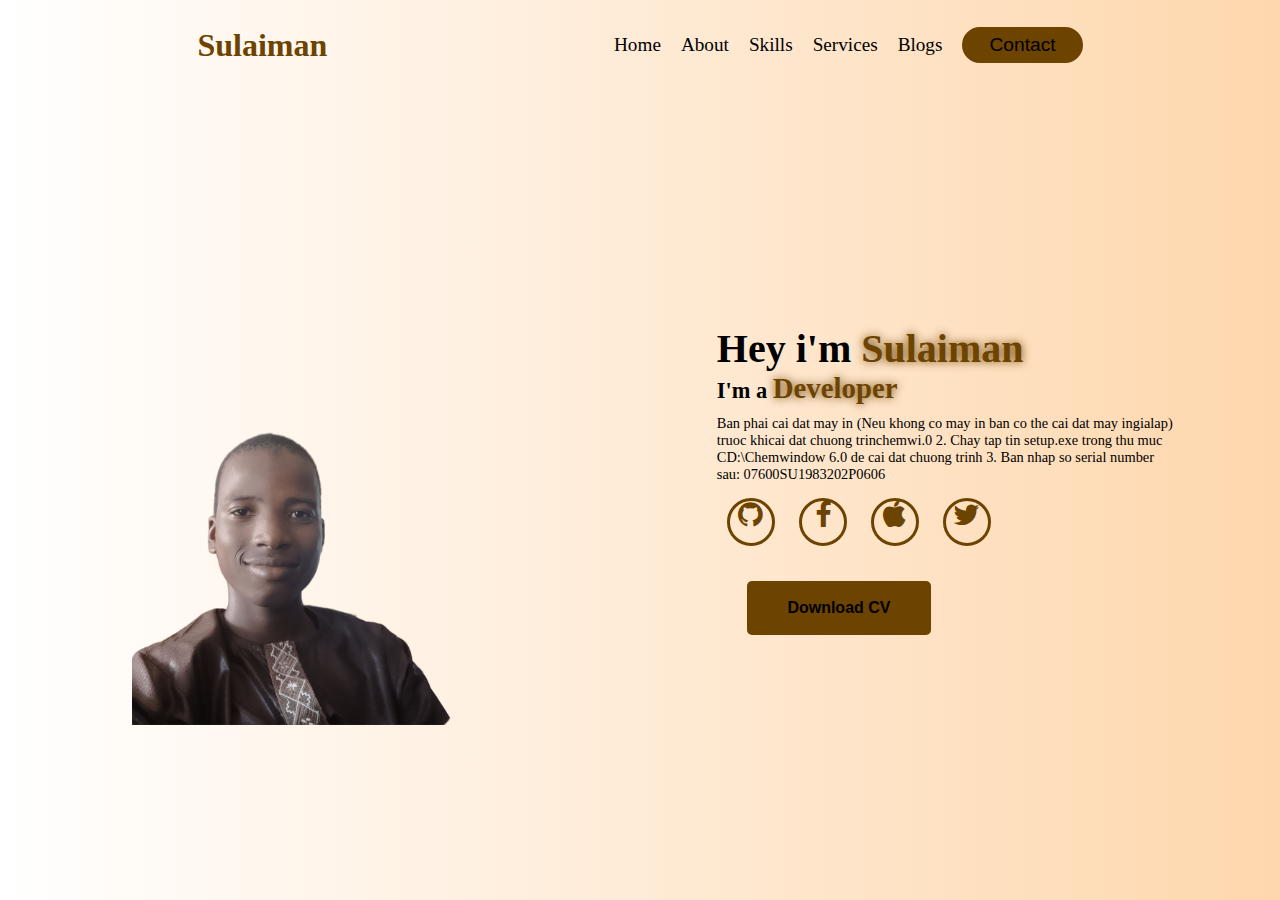
<file: potporlio/index.html>
<html>
<head>
<title>Sulaiman Portfolio</title>
<link rel="stylesheet" href="style1.css">
<link rel="stylesheet" href="https://cdnjs.cloudflare.com/ajax/libs/font-awesome/4.7.0/css/font-awesome.min.css">
</head>
<body>
  <div class="con">
<nav>
<div class="nav-container">
<div class="logo">
 <span>Sulaiman</span>
</div>
<div class="links">
     <div class="link"><a href="#">Home</a></div>
     <div class="link"><a href="#">About</a></div>
     <div class="link"><a href="#">Skills</a></div>
     <div class="link"><a href="#">Services</a></div>
	 <div class="link"><a href="#">Blogs</a></div>
	 <div class="link contact-btn"><button><a href="#">Contact</a></button></div>
</div>
</div>
</nav>

<section>
<div class="main-container">
   <div class="image">
       <img src="me.png" width="15%">
   </div>
   
  <div class="content">
    <h1> Hey i'm <span>Sulaiman</span></h1>
	<div class="typewriter">I'm a <span>Developer</span></div>
	<p>Ban phai cai dat may in (Neu khong co may in ban co the cai dat may ingialap) truoc khicai dat chuong trinchemwi.0
2. Chay tap tin setup.exe trong thu muc CD:\Chemwindow 6.0 de cai dat chuong trinh
3. Ban nhap so serial number sau: 07600SU1983202P0606</p>
	<div class="social-links">
	  <div class="h">
      <a href="#"><i class="fa fa-github"></i></a>
      <a href="#"><i class="fa fa-facebook"></i></a>
	  <a href="#"><i class="fa fa-apple"></i></a>
	  <a href="#"><i class="fa fa-twitter"></i></a>
	  </div>
    </div>
	<div class="btn">
	<button>Download CV</button>
	</div>
 </div>
</div>
</section>
</div>
</body>
</html>
</file>
<file: potporlio/style1.css>
*{
padding:0;
margin:0;
box-sizing:border-box;
}
body{
width:100%;
height:100vh;
overflow:hidden;
background:linear-gradient(to right, rgb(255, 255, 255), rgb(254, 215, 173));
}
.con{
  max-width: 1200px;
  width: 90%;
  margin: auto;
}

nav{
width:100%;
height:10vh;
position:sticky;
}
.nav-container{
width:100%;
height:100%;
display:flex;
justify-content:space-around;
align-items:center;
}
.logo{
color:black;
font-size:2rem;
font-weight:bolder;
}
.logo span{
 color: rgb(109, 67, 0);
  text-shadow: 0 0 10px rgb (109, 67, 0);
}
.nav-container .links{
display:flex;
align-items:center;
}
.nav-container .link {
margin-left:20px;
}
.nav-container .links a{
position: relative;
font-size: 1.2rem;
color: black;
text-decoration:none;
font-weight: 500;
transform: 0.3s linear;
}

.nav-container .links  a::after{
position: absolute;
content: "";
bottom: -3px;
left: 0;
width:0%;
height: 3px;
background-color:  rgb(109, 67, 0);
transition: 0.2s linear;
}
.nav-container .links a:hover::after{
width:100%;
}
.nav-container  .contact-btn button{
background-color:rgb(109, 67, 0);
padding:5px 25px;
border-radius:20px;
border: 2px solid rgb(109, 67, 0);
}
.contact-btn button:hover{
background-color:white;
color:rgb(109, 67, 0) ;
}

.link .contact-btn a{
color: rgb(255, 255, 255);
}

.nav-container .links a:hover{
color: rgb(109, 67, 0);
}
section{
height:90vh;
width:100%;
}
.main-container{
width:100%;
height:100%;
display:flex;
justify-content:space-evenly;
align-items:center;
}
.main-container .image{
z-index:-1;
width:50%;

}
.main-container .image img{
width:60%;
margin-left:30px;
}
.main-container .content{
color:black;
width:40%;
min-height:100px;
}
.content h1{
font-size:2.5rem;
}
.content h1 span{
color:rgb(109, 67, 0);
text-shadow:0 0 10px rgb(109, 67, 0);
}
.content .typewriter{
font-weight:600;
font-size:1.4rem;
}
.content .typewriter span{
color:rgb(109, 67, 0);
font-size:1.8rem;
text-shadow:0 0 10px rgb(109, 67, 0);
}
.content p{
font-size:0.9rem;
margin:10px 0;
}
.social-links i{
display:inline-block;
justify-content:center;
align-items:center;
text-align: center;
font-size: 1.8rem;
width:3rem;
height:3rem;
background-color:transparent;
border:0.2rem solid  rgb(109, 67, 0);
border-radius:50%;
color:rgb(109, 67, 0);
margin:5px 10px;
transition:0.4s linear;
}
.social-links i:hover{
  color:white;
background-color:rgb(109, 67, 0) ;
}
.content button{
width:40%;
height:6vh;
margin:30px;
background-color:rgb(109, 67, 0);
color:black;
border:none;
outline:none;
font-size:100%;
font-weight:600;
border-radius:5px;
transition:0.4s linear;
}
.content button:hover{
background-color:transparent;
font-weight:600;
box-shadow:0 0 4px rgb(109, 67, 0);
color:rgb(109, 67, 0);
border: 2px solid rgb(109, 67, 0);
}
@media (max-width: 72rem){
  html{
    font-size: 56.25%;
  }
  
}
@media (max-width: 51rem){
  html{
    font-size: 50%;
    
  }
}
@media (max-width: 43rem){
  html{
    font-size: 43.75%;
    
  }
}
@media (max-width: 34rem){
  html{
    font-size: 37.5%;
    
  }
}
</file>
